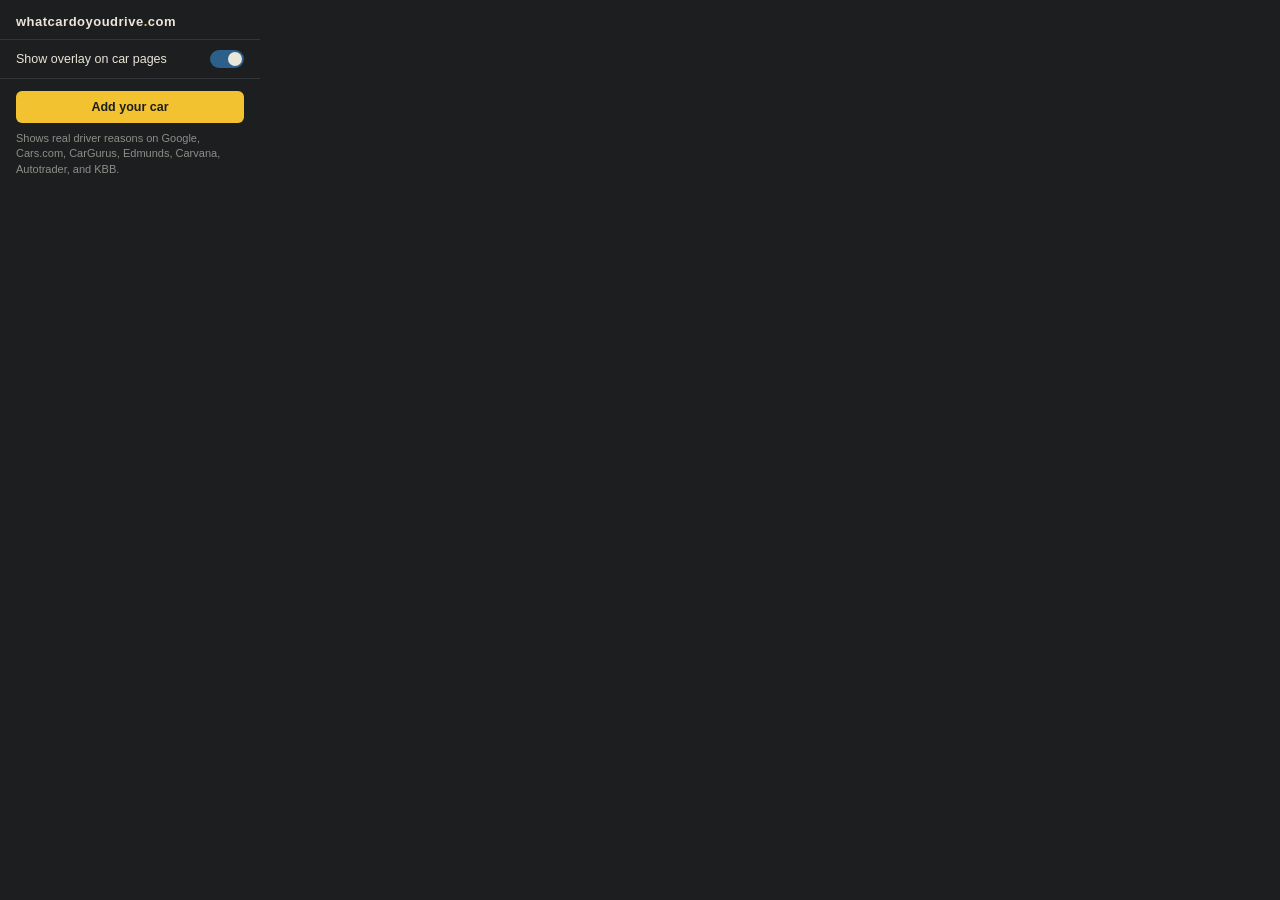
<file: popup.html>
<!DOCTYPE html>
<html>
<head>
<meta charset="UTF-8">
<style>
  body {
    width: 260px;
    margin: 0;
    font-family: -apple-system, BlinkMacSystemFont, 'Segoe UI', Arial, sans-serif;
    background: #1c1e1f;
    color: #eae6d9;
  }
  .header {
    padding: 14px 16px 10px;
    font-size: 13px;
    font-weight: 600;
    letter-spacing: .5px;
  }
  .header .dot { color: #f2c230; }
  .row {
    display: flex;
    align-items: center;
    justify-content: space-between;
    padding: 10px 16px;
    border-top: 1px solid #333638;
    font-size: 12.5px;
  }
  .switch {
    position: relative;
    width: 34px;
    height: 18px;
  }
  .switch input { opacity: 0; width: 0; height: 0; }
  .slider {
    position: absolute; cursor: pointer;
    top: 0; left: 0; right: 0; bottom: 0;
    background: #46484a;
    border-radius: 18px;
    transition: .15s;
  }
  .slider:before {
    content: "";
    position: absolute;
    height: 14px; width: 14px;
    left: 2px; bottom: 2px;
    background: #eae6d9;
    border-radius: 50%;
    transition: .15s;
  }
  input:checked + .slider { background: #2c5f8a; }
  input:checked + .slider:before { transform: translateX(16px); }
  .footer {
    padding: 12px 16px 16px;
    border-top: 1px solid #333638;
  }
  a.btn {
    display: block;
    text-align: center;
    background: #f2c230;
    color: #1c1e1f;
    font-weight: 600;
    font-size: 12.5px;
    text-decoration: none;
    padding: 9px 0;
    border-radius: 6px;
  }
  p.note {
    font-size: 11px;
    color: #8f8d87;
    margin: 8px 0 0;
    line-height: 1.4;
  }
</style>
</head>
<body>
  <div class="header">whatcardoyoudrive<span class="dot">.</span>com</div>
  <div class="row">
    <span>Show overlay on car pages</span>
    <label class="switch">
      <input type="checkbox" id="toggle-enabled" checked>
      <span class="slider"></span>
    </label>
  </div>
  <div class="footer">
    <a class="btn" href="https://whatcardoyoudrive.com" target="_blank" rel="noopener">Add your car</a>
    <p class="note">Shows real driver reasons on Google, Cars.com, CarGurus, Edmunds, Carvana, Autotrader, and KBB.</p>
  </div>
  <script src="popup.js"></script>
</body>
</html>
</file>
